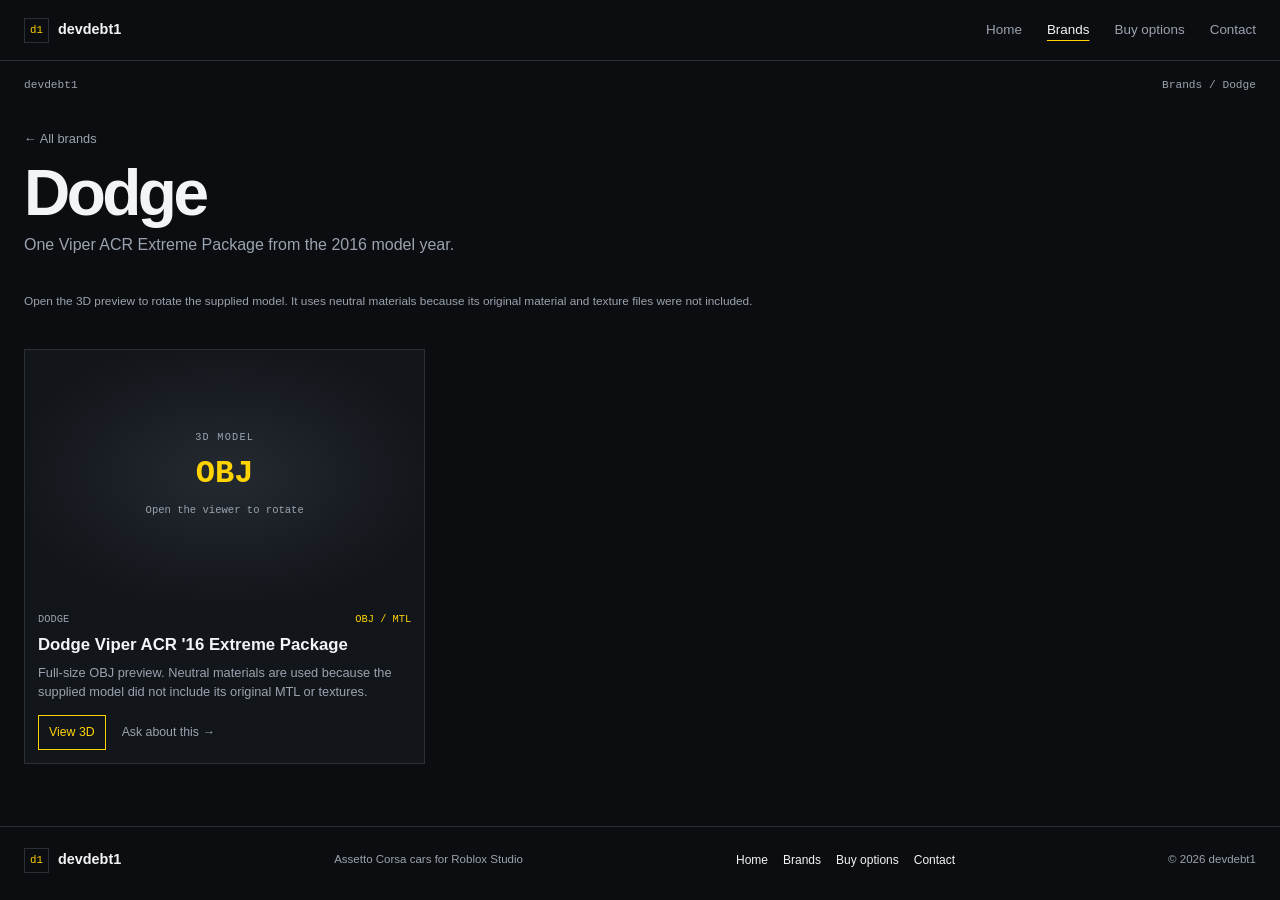
<file: brand-dodge.html>
<!doctype html>
<html lang="en">
<head>
  <meta charset="utf-8">
  <meta name="viewport" content="width=device-width, initial-scale=1">
  <meta name="theme-color" content="#0b0d10">
  <meta name="description" content="Dodge cars in devdebt1's Assetto Corsa to Roblox Studio garage.">
  <title>Dodge — devdebt1 garage</title>
  <link rel="stylesheet" href="archive.css">
  <script type="importmap">
    {
      "imports": {
        "three": "https://cdn.jsdelivr.net/npm/three@0.180.0/build/three.module.js",
        "three/addons/": "https://cdn.jsdelivr.net/npm/three@0.180.0/examples/jsm/"
      }
    }
  </script>
</head>
<body>
  <header class="site-header">
    <div class="wrap nav">
      <a class="logo" href="index.html" aria-label="devdebt1 home"><span class="logo-mark">d1</span><span>devdebt1</span></a>
      <button class="menu-toggle" type="button" aria-expanded="false" aria-controls="site-menu" aria-label="Open navigation"><span></span><span></span></button>
      <nav class="menu" id="site-menu" aria-label="Main navigation"><a href="index.html">Home</a><a href="brands.html" aria-current="page">Brands</a><a href="buy.html">Buy options</a><a href="contact.html">Contact</a></nav>
    </div>
  </header>
  <main class="wrap site-main">
    <div class="page-topline"><p>devdebt1</p><p><a href="brands.html">Brands</a> / Dodge</p></div>
    <section class="page-heading brand-heading">
      <a class="back-link" href="brands.html">← All brands</a>
      <h1>Dodge</h1>
      <p>One Viper ACR Extreme Package from the 2016 model year.</p>
    </section>
    <section class="gallery-section" aria-label="Dodge cars">
      <p class="edit-hint">Open the 3D preview to rotate the supplied model. It uses neutral materials because its original material and texture files were not included.</p>
      <div class="catalog-list" data-brand-page="dodge"></div>
    </section>
  </main>
  <footer class="site-footer"><div class="wrap footer-inner"><a class="logo" href="index.html"><span class="logo-mark">d1</span><span>devdebt1</span></a><p>Assetto Corsa cars for Roblox Studio</p><nav class="footer-nav" aria-label="Footer navigation"><a href="index.html">Home</a><a href="brands.html">Brands</a><a href="buy.html">Buy options</a><a href="contact.html">Contact</a></nav><span>© <span data-year></span> devdebt1</span></div></footer>
  <script src="site.js"></script>
</body>
</html>
</file>
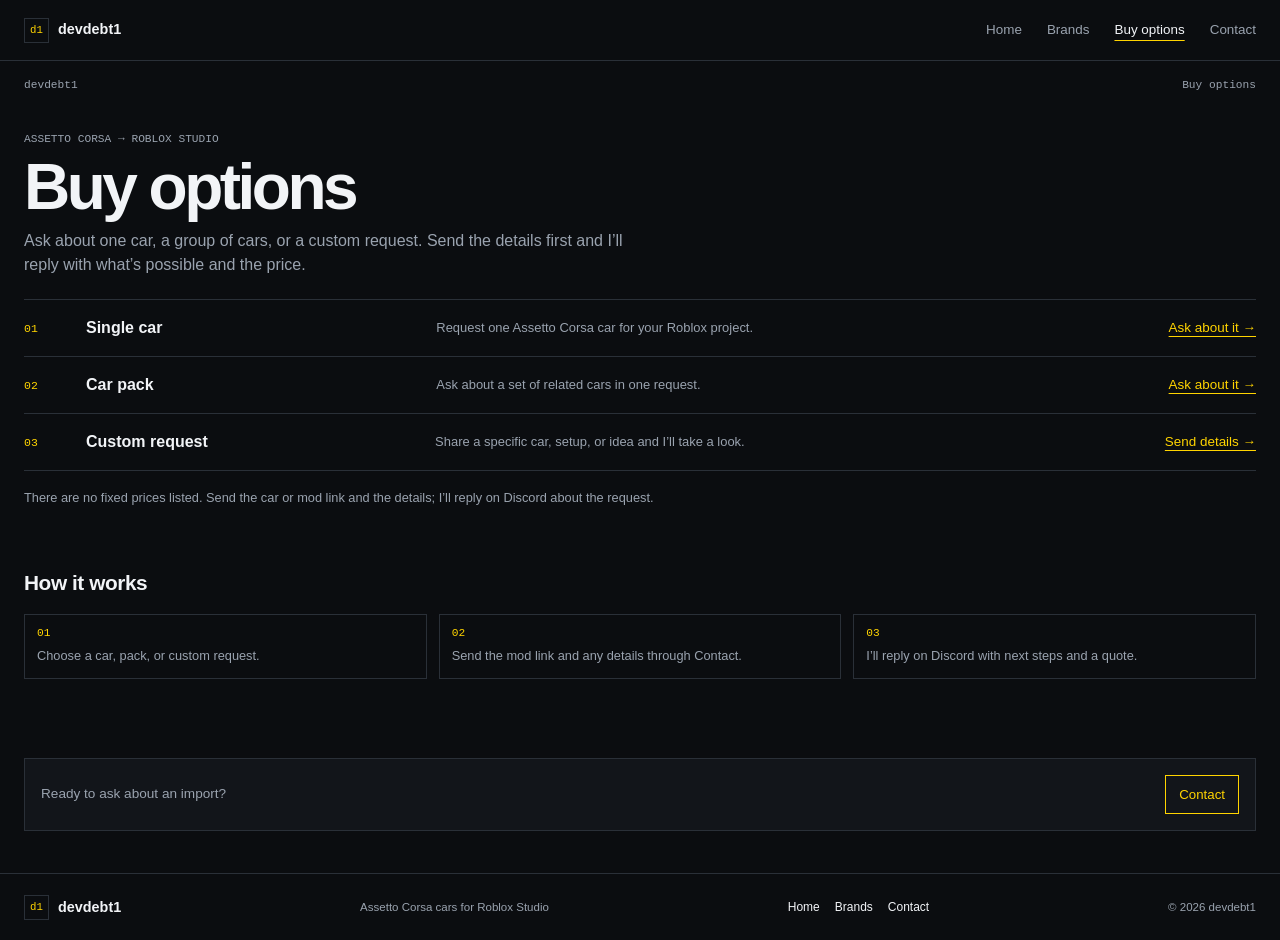
<file: buy.html>
<!doctype html>
<html lang="en">
<head>
  <meta charset="utf-8">
  <meta name="viewport" content="width=device-width, initial-scale=1">
  <meta name="theme-color" content="#0b0d10">
  <meta name="description" content="Ask devdebt1 about a single car import, car pack, or custom request for Roblox Studio.">
  <title>Buy options — devdebt1</title>
  <link rel="stylesheet" href="archive.css">
</head>
<body>
  <header class="site-header">
    <div class="wrap nav">
      <a class="logo" href="index.html" aria-label="devdebt1 home"><span class="logo-mark">d1</span><span>devdebt1</span></a>
      <button class="menu-toggle" type="button" aria-expanded="false" aria-controls="site-menu" aria-label="Open navigation"><span></span><span></span></button>
      <nav class="menu" id="site-menu" aria-label="Main navigation">
      <a href="index.html">Home</a><a href="brands.html">Brands</a><a href="buy.html" aria-current="page">Buy options</a><a href="contact.html">Contact</a>
      </nav>
    </div>
  </header>
  <main class="wrap site-main">
    <div class="page-topline"><p>devdebt1</p><p>Buy options</p></div>
    <section class="page-heading buy-intro">
      <p class="eyebrow">Assetto Corsa → Roblox Studio</p>
      <h1>Buy options</h1>
      <p>Ask about one car, a group of cars, or a custom request. Send the details first and I’ll reply with what’s possible and the price.</p>
    </section>
    <section class="request-options" aria-label="Import request options">
      <article class="request-option">
        <span>01</span><h2>Single car</h2>
        <p>Request one Assetto Corsa car for your Roblox project.</p>
        <a class="plain-link" href="contact.html">Ask about it →</a>
      </article>
      <article class="request-option">
        <span>02</span><h2>Car pack</h2>
        <p>Ask about a set of related cars in one request.</p>
        <a class="plain-link" href="contact.html">Ask about it →</a>
      </article>
      <article class="request-option">
        <span>03</span><h2>Custom request</h2>
        <p>Share a specific car, setup, or idea and I’ll take a look.</p>
        <a class="plain-link" href="contact.html">Send details →</a>
      </article>
    </section>
    <p class="buy-note">There are no fixed prices listed. Send the car or mod link and the details; I’ll reply on Discord about the request.</p>
    <section class="section-block" aria-labelledby="how-title">
      <div class="section-heading"><h2 id="how-title">How it works</h2></div>
      <ol class="how-list">
        <li>Choose a car, pack, or custom request.</li>
        <li>Send the mod link and any details through Contact.</li>
        <li>I’ll reply on Discord with next steps and a quote.</li>
      </ol>
    </section>
    <div class="contact-callout">
      <p>Ready to ask about an import?</p>
      <a class="button-link" href="contact.html">Contact</a>
    </div>
  </main>
  <footer class="site-footer"><div class="wrap footer-inner"><a class="logo" href="index.html"><span class="logo-mark">d1</span><span>devdebt1</span></a><p>Assetto Corsa cars for Roblox Studio</p><nav class="footer-nav" aria-label="Footer navigation"><a href="index.html">Home</a><a href="brands.html">Brands</a><a href="contact.html">Contact</a></nav><span>© <span data-year></span> devdebt1</span></div></footer>
  <script src="site.js"></script>
</body>
</html>
</file>
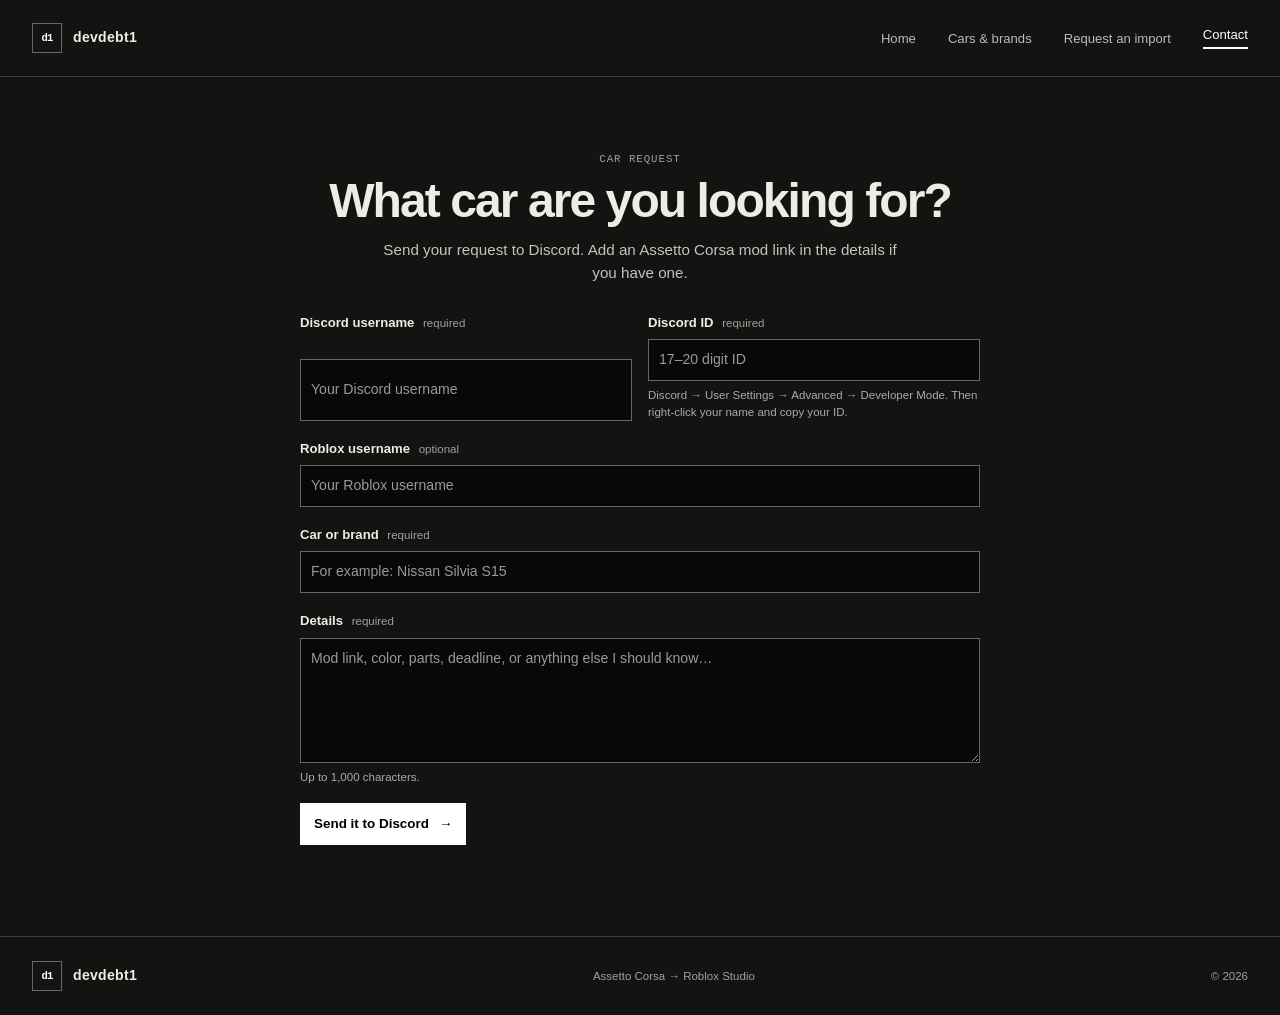
<file: contact.html>
<!doctype html>
<html lang="en">
<head>
  <meta charset="utf-8">
  <meta name="viewport" content="width=device-width, initial-scale=1">
  <meta name="theme-color" content="#111411">
  <meta name="description" content="Send devdebt1 a car import request on Discord.">
  <title>Contact — devdebt1</title>
  <link rel="stylesheet" href="portfolio.css">
  <link rel="stylesheet" href="contact.css">
</head>
<body class="contact-body">
  <header class="site-header">
    <div class="wrap nav">
      <a class="logo" href="index.html" aria-label="devdebt1 home"><span class="logo-mark">d1</span><span>devdebt1</span></a>
      <button class="menu-toggle" type="button" aria-expanded="false" aria-controls="site-menu" aria-label="Open navigation"><span></span><span></span></button>
      <nav class="menu" id="site-menu" aria-label="Main navigation">
        <a href="index.html">Home</a><a href="brands.html">Cars &amp; brands</a><a href="buy.html">Request an import</a><a href="contact.html" aria-current="page">Contact</a>
      </nav>
    </div>
  </header>
  <main class="wrap page-main contact-page">
    <div class="page-topline"><p>Contact</p></div>
    <section class="page-heading contact-heading">
      <p class="eyebrow">Car request</p>
      <h1>What car are you looking for?</h1>
      <p>Send your request to Discord. Add an Assetto Corsa mod link in the details if you have one.</p>
    </section>
    <section class="request-layout">
      <form class="request-form" id="request-form">
        <div class="form-row">
          <div class="field">
            <label for="discord-username">Discord username <span>required</span></label>
            <input id="discord-username" name="discord-username" type="text" autocomplete="off" minlength="2" maxlength="32" placeholder="Your Discord username" required>
          </div>
          <div class="field">
            <label for="discord-id">Discord ID <span>required</span></label>
            <input id="discord-id" name="discord-id" type="text" inputmode="numeric" pattern="[0-9]{17,20}" minlength="17" maxlength="20" placeholder="17–20 digit ID" aria-describedby="discord-id-help" required>
            <p class="form-help" id="discord-id-help">Discord → User Settings → Advanced → Developer Mode. Then right-click your name and copy your ID.</p>
          </div>
        </div>
        <div class="field">
          <label for="roblox-username">Roblox username <span>optional</span></label>
          <input id="roblox-username" name="roblox-username" type="text" maxlength="20" autocomplete="off" placeholder="Your Roblox username">
        </div>
        <div class="field">
          <label for="car-request">Car or brand <span>required</span></label>
          <input id="car-request" name="car-request" type="text" maxlength="120" placeholder="For example: Nissan Silvia S15" required>
        </div>
        <div class="field">
          <label for="details">Details <span>required</span></label>
          <textarea id="details" name="details" maxlength="1000" placeholder="Mod link, color, parts, deadline, or anything else I should know…" required></textarea>
          <p class="form-help">Up to 1,000 characters.</p>
        </div>
        <button class="button" type="submit">Send it to Discord <span aria-hidden="true">→</span></button>
        <p class="form-status" id="form-status" role="status" aria-live="polite"></p>
      </form>
    </section>
  </main>
  <footer class="site-footer"><div class="wrap footer-inner"><a class="logo" href="index.html"><span class="logo-mark">d1</span><span>devdebt1</span></a><p>Assetto Corsa → Roblox Studio</p><span>© <span data-year></span></span></div></footer>
  <script src="site.js"></script>
</body>
</html>
</file>
<file: archive.css>
:root {
  color-scheme: dark;
  --bg: #0b0d10;
  --surface: #12151a;
  --text: #f2f4f7;
  --muted: #9aa3af;
  --line: #2a3038;
  --accent: #ffd400;
  --mono: "Courier New", monospace;
  --sans: Arial, Helvetica, sans-serif;
}

* { box-sizing: border-box; }
html { scroll-behavior: smooth; }
body { margin: 0; background: var(--bg); color: var(--text); font: 16px/1.5 var(--sans); }
a { color: inherit; text-decoration: none; }
a:hover { color: var(--accent); }
img { display: block; max-width: 100%; }
h1, h2, h3, p { margin-top: 0; }
button { font: inherit; }
.wrap { width: min(1240px, calc(100% - 48px)); margin-inline: auto; }

.site-header { border-bottom: 1px solid var(--line); }
.nav { min-height: 60px; display: flex; align-items: center; justify-content: space-between; gap: 24px; }
.logo { display: inline-flex; align-items: center; gap: 9px; font-size: .9rem; font-weight: 700; }
.logo:hover { color: var(--text); }
.logo-mark { display: grid; width: 25px; height: 25px; place-items: center; border: 1px solid var(--line); color: var(--accent); font: .67rem var(--mono); }
.menu { display: flex; gap: 25px; }
.menu a { color: var(--muted); font-size: .84rem; }
.menu a:hover, .menu a[aria-current="page"] { color: var(--text); }
.menu a[aria-current="page"] { text-decoration: underline; text-decoration-color: var(--accent); text-underline-offset: 6px; }
.menu-toggle { display: none; }
.site-main { min-height: calc(100vh - 135px); }
.eyebrow, .page-topline { color: var(--muted); font: .7rem var(--mono); }
.eyebrow { margin-bottom: 10px; text-transform: uppercase; }
.page-topline { display: flex; justify-content: space-between; gap: 20px; padding-top: 18px; }
.page-topline p { margin: 0; }
.page-heading { padding-block: 42px 25px; }
.page-heading h1 { margin-bottom: 10px; font-size: clamp(2.4rem, 5vw, 4.2rem); font-weight: 700; line-height: 1; letter-spacing: -.055em; }
.page-heading > p:last-child { max-width: 620px; margin-bottom: 0; color: var(--muted); }
.section-heading { display: flex; align-items: baseline; justify-content: space-between; gap: 20px; margin-bottom: 14px; }
.section-heading h2 { margin: 0; font-size: 1.3rem; letter-spacing: -.02em; }
.section-heading a { color: var(--accent); font-size: .8rem; }
.section-block { padding-block: 24px 38px; }
.plain-link { color: var(--accent); font-size: .84rem; text-decoration: underline; text-underline-offset: 4px; }
.plain-link:hover { color: white; }
.button-link { display: inline-block; padding: 9px 13px; border: 1px solid var(--accent); color: var(--accent); font-size: .83rem; }
.button-link:hover { background: var(--accent); color: #000; }

.home-hero { display: grid; grid-template-columns: 1fr minmax(280px, .8fr); gap: 32px; align-items: center; padding-block: 52px 36px; border-bottom: 1px solid var(--line); }
.home-hero h1 { max-width: 700px; margin-bottom: 14px; font-size: clamp(2.8rem, 6vw, 5rem); line-height: .96; letter-spacing: -.06em; }
.home-hero .intro { max-width: 560px; margin-bottom: 21px; color: var(--muted); }
.hero-actions { display: flex; flex-wrap: wrap; gap: 10px; }
.home-photo { margin: 0; }
.home-photo img { width: 100%; aspect-ratio: 16 / 10; object-fit: cover; background: var(--surface); }
.home-photo figcaption { margin-top: 6px; color: var(--muted); font: .65rem var(--mono); }

.featured-grid { display: grid; grid-template-columns: repeat(3, minmax(0, 1fr)); gap: 14px; }
.featured-item { display: grid; grid-template-columns: 88px minmax(0, 1fr); align-items: center; gap: 12px; min-width: 0; padding: 9px; border: 1px solid var(--line); background: var(--surface); }
.featured-item img { width: 88px; height: 68px; object-fit: cover; background: var(--bg); }
.featured-model-placeholder { display: grid; width: 88px; height: 68px; place-items: center; border: 1px solid var(--line); background: radial-gradient(ellipse at center, #242a31 0%, #12151a 76%); color: var(--accent); font: .85rem var(--mono); }
.featured-item p { margin: 0 0 2px; color: var(--muted); font: .65rem var(--mono); }
.featured-item h3 { margin: 0 0 3px; font-size: .95rem; }
.featured-item a { color: var(--accent); font-size: .75rem; }

.catalog-list { display: grid; grid-template-columns: repeat(3, minmax(0, 1fr)); gap: 14px; }
.car-card { min-width: 0; overflow: hidden; border: 1px solid var(--line); background: var(--surface); }
.car-card-image { width: 100%; aspect-ratio: 16 / 10; object-fit: cover; background: var(--bg); }
.car-card-preview-placeholder { display: flex; min-height: 0; aspect-ratio: 16 / 10; flex-direction: column; align-items: center; justify-content: center; gap: 5px; background: radial-gradient(ellipse at center, #242a31 0%, #12151a 76%); color: var(--muted); font-family: var(--mono); }
.car-card-preview-placeholder span, .brand-card-preview-placeholder span { font-size: .64rem; letter-spacing: .12em; }
.car-card-preview-placeholder strong { color: var(--accent); font-size: 2rem; }
.car-card-preview-placeholder small { font-size: .66rem; }
.car-card-copy { padding: 13px; }
.car-card-meta { display: flex; justify-content: space-between; gap: 12px; margin-bottom: 7px; color: var(--muted); font: .65rem var(--mono); text-transform: uppercase; }
.car-card-meta span:last-child { color: var(--accent); }
.car-card h3 { margin: 0 0 6px; font-size: 1.05rem; }
.car-card-copy > p { min-height: 3em; margin: 0 0 14px; color: var(--muted); font-size: .8rem; }
.car-card-actions { display: flex; align-items: center; flex-wrap: wrap; gap: 10px 16px; }
.car-card-model { padding: 7px 10px; border: 1px solid var(--accent); background: transparent; color: var(--accent); font-size: .77rem; cursor: pointer; }
.car-card-model:hover, .car-card-model:focus-visible { background: var(--accent); color: #000; }
.car-card-model--photo { border-color: var(--line); color: var(--muted); cursor: default; }
.car-card-model--photo:hover { background: transparent; color: var(--muted); }
.car-card-contact { color: var(--muted); font-size: .77rem; }
.car-card-contact:hover { color: var(--accent); }

.brand-grid { display: grid; grid-template-columns: repeat(3, minmax(0, 1fr)); gap: 14px; }
.brand-card { min-width: 0; border: 1px solid var(--line); background: var(--surface); }
.brand-card img { width: 100%; aspect-ratio: 16 / 9; object-fit: cover; background: var(--bg); }
.brand-card-preview-placeholder { display: flex; aspect-ratio: 16 / 9; flex-direction: column; align-items: center; justify-content: center; gap: 7px; background: radial-gradient(ellipse at center, #242a31 0%, #12151a 76%); color: var(--muted); font-family: var(--mono); }
.brand-card-preview-placeholder strong { color: var(--accent); font-size: 1rem; font-weight: 400; }
.brand-card-copy { display: grid; grid-template-columns: 1fr auto; gap: 5px 12px; padding: 12px; }
.brand-card-copy h2 { margin: 0; font-size: 1.1rem; }
.brand-card-copy p { grid-column: 1; margin: 0; color: var(--muted); font-size: .77rem; }
.brand-count { grid-column: 2; grid-row: 1 / span 2; align-self: center; color: var(--muted); font: .68rem var(--mono); }
.brand-card-copy a { color: var(--accent); font-size: .77rem; text-decoration: underline; text-underline-offset: 3px; }
.edit-hint { margin: 14px 0 38px; color: var(--muted); font-size: .74rem; }

.brand-heading { padding-block: 35px 22px; }
.back-link { display: inline-block; margin-bottom: 13px; color: var(--muted); font-size: .8rem; }
.brand-heading h1 { margin-bottom: 8px; }
.brand-heading p:last-child { color: var(--muted); }
.gallery-section { padding-bottom: 46px; }
.gallery-empty { padding-block: 18px; border-block: 1px solid var(--line); color: var(--muted); }

.model-dialog { width: min(940px, calc(100% - 28px)); max-width: none; max-height: calc(100% - 28px); padding: 18px; border: 1px solid var(--line); background: var(--bg); color: var(--text); }
.model-dialog::backdrop { background: rgb(0 0 0 / .78); }
.model-dialog-header { display: flex; justify-content: space-between; align-items: flex-start; gap: 18px; margin-bottom: 12px; }
.model-dialog-header .eyebrow { margin-bottom: 4px; }
.model-dialog-header h2 { margin: 0; font-size: clamp(1.2rem, 3vw, 1.8rem); }
.model-dialog-close { flex: 0 0 auto; padding: 7px 10px; border: 1px solid var(--line); background: var(--surface); color: var(--text); cursor: pointer; }
.model-dialog-close:hover { border-color: var(--accent); color: var(--accent); }
.model-stage { width: 100%; height: clamp(280px, 58vh, 590px); overflow: hidden; background: radial-gradient(ellipse at center, #242a31 0%, #171b20 74%); }
.model-stage canvas { display: block; width: 100%; height: 100%; }
.model-status { margin: 10px 0; color: var(--muted); font-size: .82rem; }
.model-dialog-help { margin: 10px 0 0; color: var(--muted); font-size: .72rem; }
.model-dialog-close:focus-visible, .car-card-model:focus-visible { outline: 2px solid var(--accent); outline-offset: 3px; }

.buy-intro { max-width: 760px; padding-bottom: 22px; }
.request-options { border-top: 1px solid var(--line); }
.request-option { display: grid; grid-template-columns: 46px minmax(150px, .7fr) minmax(0, 1.5fr) auto; align-items: center; gap: 16px; padding: 16px 0; border-bottom: 1px solid var(--line); }
.request-option > span { color: var(--accent); font: .72rem var(--mono); }
.request-option h2 { margin: 0; font-size: 1rem; }
.request-option p { margin: 0; color: var(--muted); font-size: .81rem; }
.buy-note { max-width: 760px; margin: 17px 0 36px; color: var(--muted); font-size: .8rem; }
.how-list { display: grid; grid-template-columns: repeat(3, 1fr); gap: 12px; padding: 0; list-style: none; counter-reset: steps; }
.how-list li { padding: 12px; border: 1px solid var(--line); color: var(--muted); font-size: .8rem; counter-increment: steps; }
.how-list li::before { display: block; margin-bottom: 7px; color: var(--accent); font: .7rem var(--mono); content: "0" counter(steps); }

.contact-callout { display: flex; justify-content: space-between; align-items: center; gap: 18px; margin-block: 25px 42px; padding: 16px; border: 1px solid var(--line); background: var(--surface); }
.contact-callout p { margin: 0; color: var(--muted); font-size: .85rem; }
.site-footer { border-top: 1px solid var(--line); }
.footer-inner { min-height: 66px; display: flex; justify-content: space-between; align-items: center; gap: 18px; }
.footer-inner p, .footer-inner > span { margin: 0; color: var(--muted); font-size: .72rem; }
.footer-nav { display: flex; gap: 15px; font-size: .75rem; }
.footer-nav a:hover { color: var(--accent); }

a:focus-visible, button:focus-visible { outline: 2px solid var(--accent); outline-offset: 3px; }
@media (prefers-reduced-motion: reduce) { html { scroll-behavior: auto; } }

@media (max-width: 800px) {
  .home-hero { grid-template-columns: 1fr 1fr; gap: 20px; }
  .featured-grid, .brand-grid { grid-template-columns: repeat(2, minmax(0, 1fr)); }
  .catalog-list { grid-template-columns: repeat(2, minmax(0, 1fr)); }
}

@media (max-width: 600px) {
  .wrap { width: calc(100% - 32px); }
  .nav { min-height: 56px; }
  .menu-toggle { display: grid; width: 38px; height: 36px; align-content: center; justify-items: center; gap: 5px; border: 1px solid var(--line); background: transparent; }
  .menu-toggle span { width: 16px; height: 1px; background: var(--text); }
  .menu-toggle[aria-expanded="true"] span:first-child { transform: translateY(3px) rotate(45deg); }
  .menu-toggle[aria-expanded="true"] span:last-child { transform: translateY(-3px) rotate(-45deg); }
  .menu { position: absolute; z-index: 3; top: 56px; right: 0; left: 0; display: none; padding: 8px 16px 12px; border-bottom: 1px solid var(--line); background: var(--bg); }
  .menu.is-open { display: grid; gap: 0; }
  .menu a { padding: 10px 0; border-bottom: 1px solid var(--line); }
  .menu a[aria-current="page"] { text-decoration: none; }
  .site-header { position: relative; }
  .page-topline { font-size: .62rem; }
  .page-heading { padding-block: 32px 18px; }
  .page-heading h1 { font-size: clamp(2.2rem, 11vw, 3.2rem); }
  .home-hero { grid-template-columns: 1fr; padding-block: 35px 24px; }
  .home-hero h1 { font-size: clamp(2.6rem, 12vw, 4rem); }
  .home-photo img { aspect-ratio: 16 / 9; }
  .section-block { padding-block: 19px 26px; }
  .featured-grid, .brand-grid { grid-template-columns: 1fr; }
  .catalog-list { grid-template-columns: 1fr; }
  .featured-item { grid-template-columns: 82px minmax(0, 1fr); }
  .featured-item img { width: 82px; height: 62px; }
  .featured-model-placeholder { width: 82px; height: 62px; }
  .car-card-copy > p { min-height: 0; }
  .model-dialog { padding: 13px; }
  .model-stage { height: min(58vh, 440px); min-height: 240px; }
  .request-option { grid-template-columns: 32px minmax(0, 1fr) auto; gap: 7px 10px; }
  .request-option h2 { grid-column: 2; }
  .request-option p { grid-column: 2 / 4; }
  .request-option .plain-link { grid-column: 3; grid-row: 1 / span 2; }
  .how-list { grid-template-columns: 1fr; gap: 8px; }
  .contact-callout { align-items: flex-start; flex-direction: column; }
  .footer-inner { flex-wrap: wrap; padding-block: 13px; }
  .footer-nav { order: 3; width: 100%; }
}
</file>
<file: portfolio.css>
:root {
  color-scheme: dark;
  --night: #111411;
  --panel: #1b201c;
  --paper: #eeece4;
  --muted: #9da39b;
  --line: #394039;
  --acid: #d7f36a;
  --signal: #f06c49;
  --mono: "Courier New", monospace;
  --sans: Arial, Helvetica, sans-serif;
  --serif: Georgia, "Times New Roman", serif;
}

* { box-sizing: border-box; }
html { scroll-behavior: smooth; }
body { margin: 0; background: var(--night); color: var(--paper); font: 16px/1.55 var(--sans); -webkit-font-smoothing: antialiased; }
button, input, textarea { font: inherit; }
a { color: inherit; text-decoration: none; }
a:hover { color: var(--acid); }
img { display: block; max-width: 100%; }
figure, h1, h2, h3, p { margin-top: 0; }
.wrap { width: min(1280px, calc(100% - 64px)); margin-inline: auto; }

.site-header { position: relative; z-index: 4; border-bottom: 1px solid var(--line); }
.nav { min-height: 76px; display: flex; align-items: center; justify-content: space-between; gap: 30px; }
.logo { display: inline-flex; align-items: center; gap: 11px; font-size: .88rem; font-weight: 700; letter-spacing: .02em; }
.logo:hover { color: var(--paper); }
.logo-mark { width: 30px; height: 30px; display: grid; place-items: center; background: var(--acid); color: var(--night); font: 700 .66rem var(--mono); letter-spacing: -.08em; }
.menu { display: flex; align-items: center; gap: 32px; }
.menu a { color: var(--muted); font: .7rem var(--mono); letter-spacing: .04em; text-transform: uppercase; }
.menu a:hover, .menu a[aria-current="page"] { color: var(--paper); }
.menu a[aria-current="page"]::after { display: block; height: 2px; margin-top: 5px; background: var(--acid); content: ""; }
.menu-toggle { display: none; }
.eyebrow, .kicker { color: var(--acid); font: .67rem var(--mono); letter-spacing: .09em; text-transform: uppercase; }
.eyebrow span { color: var(--muted); }
.arrow-link { display: inline-flex; align-items: center; gap: 14px; padding-bottom: 5px; border-bottom: 1px solid var(--acid); color: var(--paper); font-size: .84rem; }
.arrow-link span { color: var(--acid); transition: transform .18s ease; }
.arrow-link:hover span { transform: translate(3px, -3px); }
.arrow-link:hover { color: var(--acid); }

.hero { padding-top: 18px; }
.hero-overline { display: flex; justify-content: space-between; gap: 20px; padding-block: 10px; border-bottom: 1px solid var(--line); }
.hero-overline p { margin: 0; color: var(--muted); font: .64rem var(--mono); letter-spacing: .04em; text-transform: uppercase; }
.hero-grid { display: grid; grid-template-columns: .92fr 1.08fr; align-items: end; gap: 6%; padding-block: 43px 32px; }
.hero-copy { position: relative; z-index: 1; padding-bottom: 22px; }
.hero-copy .eyebrow { margin-bottom: 22px; }
.hero-copy h1 { max-width: 650px; margin-bottom: 22px; font-size: clamp(3.5rem, 7.3vw, 7rem); font-weight: 800; line-height: .84; letter-spacing: -.09em; }
.hero-copy h1 em { color: var(--acid); font-family: var(--serif); font-size: .86em; font-weight: 400; letter-spacing: -.075em; }
.hero-copy > p:not(.eyebrow) { max-width: 395px; margin-bottom: 25px; color: #c1c5bd; font-size: .97rem; }
.hero-photo { position: relative; margin: 0; }
.hero-photo img { width: 100%; height: clamp(370px, 42vw, 570px); object-fit: cover; filter: saturate(.72) contrast(1.05); }
.image-mark { position: absolute; top: 14px; left: 14px; padding: 6px 8px; background: var(--acid); color: var(--night); font: .58rem var(--mono); letter-spacing: .07em; text-transform: uppercase; }
.hero-photo figcaption { display: flex; justify-content: space-between; gap: 15px; padding-top: 9px; color: var(--muted); font: .62rem var(--mono); text-transform: uppercase; }
.hero-photo figcaption span:first-child { color: var(--acid); }
.hero-register { display: grid; grid-template-columns: repeat(3, 1fr); border-block: 1px solid var(--line); }
.register-item { padding: 14px 18px 13px 0; }
.register-item + .register-item { padding-left: 18px; border-left: 1px solid var(--line); }
.register-item span { display: block; margin-bottom: 3px; color: var(--muted); font: .61rem var(--mono); letter-spacing: .08em; text-transform: uppercase; }
.register-item strong { font-size: .83rem; font-weight: 500; }

.section-wrap { padding-block: 84px 92px; }
.section-head { display: flex; align-items: end; justify-content: space-between; gap: 24px; margin-bottom: 32px; }
.section-head .eyebrow { margin-bottom: 8px; }
.section-head h2 { margin: 0; font-size: clamp(2rem, 4vw, 3.5rem); font-weight: 600; line-height: .95; letter-spacing: -.065em; }
.section-head .arrow-link { margin-bottom: 4px; }
.car-grid { display: grid; grid-template-columns: repeat(12, minmax(0, 1fr)); gap: 42px 24px; }
.car-card { min-width: 0; }
.car-card:nth-child(odd) { grid-column: span 7; }
.car-card:nth-child(even) { grid-column: span 5; margin-top: 70px; }
.car-image { position: relative; overflow: hidden; background: var(--panel); }
.car-image img { width: 100%; height: clamp(230px, 30vw, 385px); object-fit: cover; filter: saturate(.7); transition: filter .35s ease, transform .55s cubic-bezier(.2,.7,.2,1); }
.car-card:nth-child(even) .car-image img { height: clamp(210px, 25vw, 320px); }
.car-card:hover .car-image img { filter: saturate(1); transform: scale(1.025); }
.car-number { position: absolute; right: 12px; bottom: 10px; color: white; font: .66rem var(--mono); text-shadow: 0 1px 5px #000; }
.car-info { display: grid; grid-template-columns: minmax(0, 1fr) auto; gap: 5px 16px; padding-top: 12px; }
.car-meta { grid-column: 1 / -1; display: flex; justify-content: space-between; gap: 12px; margin: 0; color: var(--acid); font: .61rem var(--mono); letter-spacing: .05em; text-transform: uppercase; }
.car-meta span:last-child { color: var(--muted); }
.car-info h3 { margin: 0; font-size: clamp(1.3rem, 2.2vw, 2rem); font-weight: 600; line-height: 1.05; letter-spacing: -.05em; }
.car-info > p:last-child { grid-column: 1; max-width: 430px; margin: 3px 0 0; color: var(--muted); font-size: .81rem; }
.car-info::after { grid-column: 2; grid-row: 2 / span 2; align-self: center; color: var(--acid); font: 1.2rem var(--mono); content: "↗"; }

.home-note { display: grid; grid-template-columns: 1fr 1fr auto; align-items: center; gap: 24px; padding-block: 28px; border-block: 1px solid var(--line); }
.home-note .eyebrow { margin: 0; }
.home-note p:not(.eyebrow) { max-width: 460px; margin: 0; color: #c1c5bd; font: 1.14rem/1.35 var(--serif); }
.home-note .arrow-link { justify-self: end; }

.page-main { min-height: calc(100vh - 151px); }
.page-topline { display: flex; justify-content: space-between; gap: 20px; padding-top: 18px; }
.page-topline p { margin: 0; color: var(--muted); font: .64rem var(--mono); letter-spacing: .06em; text-transform: uppercase; }
.page-heading { max-width: 900px; padding-block: 64px 36px; }
.page-heading .eyebrow { margin-bottom: 14px; }
.page-heading h1 { margin: 0 0 17px; font-size: clamp(3.6rem, 9vw, 8rem); font-weight: 700; line-height: .83; letter-spacing: -.09em; }
.page-heading > p:last-child { max-width: 560px; margin: 0; color: #c1c5bd; font-size: 1rem; }
.page-heading .back-link { display: inline-block; margin-bottom: 28px; color: var(--muted); font: .68rem var(--mono); text-transform: uppercase; }
.page-heading .back-link:hover { color: var(--acid); }

.brand-list { border-top: 1px solid var(--line); }
.brand-row { display: grid; grid-template-columns: 52px minmax(170px, .75fr) minmax(0, 1.4fr) 40px; align-items: center; gap: 20px; min-height: 176px; border-bottom: 1px solid var(--line); transition: background .2s ease, padding .2s ease; }
.brand-row:hover { padding-inline: 12px; background: var(--panel); color: var(--paper); }
.brand-index { align-self: start; padding-top: 24px; color: var(--acid); font: .67rem var(--mono); }
.brand-thumb { grid-column: 2; grid-row: 1; width: 100%; height: 130px; overflow: hidden; background: var(--panel); }
.brand-thumb img { width: 100%; height: 100%; object-fit: cover; filter: saturate(.7); transition: filter .25s ease, transform .4s ease; }
.brand-row:hover .brand-thumb img { filter: saturate(1); transform: scale(1.035); }
.brand-row-copy { grid-column: 3; }
.brand-count { margin: 0 0 3px; color: var(--muted); font: .61rem var(--mono); letter-spacing: .06em; text-transform: uppercase; }
.brand-name { margin: 0 0 5px; font-size: clamp(1.9rem, 4vw, 3.5rem); font-weight: 600; line-height: .95; letter-spacing: -.075em; }
.brand-description { margin: 0; color: var(--muted); font-size: .8rem; }
.brand-link-arrow { justify-self: end; color: var(--acid); font: 1.3rem var(--mono); transition: transform .18s ease; }
.brand-row:hover .brand-link-arrow { transform: translate(3px, -3px); }
.edit-hint { display: flex; justify-content: space-between; gap: 20px; margin: 16px 0 70px; color: var(--muted); font-size: .74rem; }
.edit-hint code { color: var(--acid); font: .9em var(--mono); }
.edit-hint .hint-label { color: var(--acid); font: .62rem var(--mono); text-transform: uppercase; }

.brand-heading { display: grid; grid-template-columns: 1fr auto; align-items: end; gap: 20px; max-width: none; padding-block: 37px 38px; }
.brand-heading > div:first-child { max-width: 780px; }
.brand-heading h1 { font-size: clamp(4rem, 11vw, 9rem); }
.brand-heading > p:last-child { max-width: 420px; }
.page-heading.brand-heading > .brand-total { margin: 0 0 5px; color: var(--acid); font: .72rem var(--mono); text-align: right; text-transform: uppercase; }
.gallery-section { padding-block: 24px 90px; border-top: 1px solid var(--line); }
.gallery-intro { display: flex; align-items: center; justify-content: space-between; gap: 20px; margin-bottom: 25px; color: var(--muted); font: .64rem var(--mono); text-transform: uppercase; }
.gallery-intro p { margin: 0; }
.gallery-intro span { color: var(--signal); }
.gallery-section .car-card:nth-child(3n) { grid-column: 3 / span 8; }
.gallery-section .car-card:nth-child(3n) .car-image img { height: clamp(260px, 36vw, 460px); }
.gallery-empty { padding-block: 30px; border-block: 1px solid var(--line); color: var(--muted); }

.buy-intro { display: grid; grid-template-columns: 1.1fr .9fr; gap: 8%; align-items: end; padding-bottom: 43px; }
.buy-intro .page-heading { padding-block: 64px 0; }
.buy-intro .page-heading h1 { max-width: 800px; }
.buy-aside { padding: 20px 0 4px 20px; border-left: 1px solid var(--acid); }
.buy-aside .eyebrow { margin-bottom: 10px; }
.buy-aside p:last-child { margin: 0; color: #c1c5bd; font: 1.13rem/1.4 var(--serif); }
.request-types { display: grid; grid-template-columns: repeat(3, minmax(0, 1fr)); border-block: 1px solid var(--line); }
.request-type { min-height: 245px; padding: 17px 23px 24px 0; }
.request-type + .request-type { padding-left: 23px; border-left: 1px solid var(--line); }
.request-type > span { display: block; margin-bottom: 76px; color: var(--acid); font: .68rem var(--mono); }
.request-type h2 { margin-bottom: 9px; font-size: clamp(1.45rem, 2.4vw, 2.1rem); font-weight: 600; line-height: 1; letter-spacing: -.055em; }
.request-type p { max-width: 310px; margin: 0; color: var(--muted); font-size: .84rem; }
.buy-end { display: flex; align-items: center; justify-content: space-between; gap: 24px; padding-block: 24px 76px; }
.buy-end p { margin: 0; color: var(--muted); font-size: .83rem; }
.buy-end .arrow-link { background: var(--acid); color: var(--night); padding: 12px 15px; border: 0; font-weight: 700; }
.buy-end .arrow-link span { color: var(--night); }
.buy-end .arrow-link:hover { background: var(--paper); }
.buy-end .arrow-link:hover span { color: var(--night); }

.site-footer { margin-top: 0; border-top: 1px solid var(--line); }
.footer-inner { min-height: 78px; display: flex; align-items: center; justify-content: space-between; gap: 20px; }
.footer-inner p, .footer-inner > span { margin: 0; color: var(--muted); font: .62rem var(--mono); text-transform: uppercase; }

@media (max-width: 820px) {
  .wrap { width: min(680px, calc(100% - 40px)); }
  .hero-grid { grid-template-columns: .9fr 1.1fr; gap: 4%; }
  .hero-copy h1 { font-size: clamp(3.3rem, 8vw, 5.7rem); }
  .hero-photo img { height: 440px; }
  .brand-row { grid-template-columns: 34px minmax(145px, .8fr) minmax(0, 1.2fr) 28px; gap: 13px; }
  .brand-thumb { height: 110px; }
  .brand-heading { padding-top: 30px; }
  .buy-intro { grid-template-columns: 1fr; gap: 24px; }
  .buy-intro .page-heading { padding-top: 50px; }
  .buy-aside { max-width: 480px; }
}

@media (max-width: 640px) {
  .wrap { width: calc(100% - 32px); }
  .nav { min-height: 64px; }
  .menu-toggle { width: 40px; height: 38px; display: grid; align-content: center; justify-items: center; gap: 5px; border: 1px solid var(--line); background: transparent; cursor: pointer; }
  .menu-toggle span { width: 17px; height: 1px; background: var(--paper); transition: transform .18s ease; }
  .menu-toggle[aria-expanded="true"] span:first-child { transform: translateY(3px) rotate(45deg); }
  .menu-toggle[aria-expanded="true"] span:last-child { transform: translateY(-3px) rotate(-45deg); }
  .menu { position: absolute; top: 64px; right: 0; left: 0; display: none; padding: 8px 16px 13px; border-bottom: 1px solid var(--line); background: var(--night); }
  .menu.is-open { display: grid; gap: 0; }
  .menu a { padding: 12px 0; border-bottom: 1px solid var(--line); }
  .menu a[aria-current="page"]::after { display: none; }
  .hero { padding-top: 12px; }
  .hero-overline p { font-size: .56rem; }
  .hero-grid { grid-template-columns: 1fr; gap: 23px; padding-block: 36px 22px; }
  .hero-copy { padding-bottom: 0; }
  .hero-copy .eyebrow { margin-bottom: 16px; }
  .hero-copy h1 { max-width: 460px; margin-bottom: 16px; font-size: clamp(3.6rem, 15vw, 5.7rem); }
  .hero-copy > p:not(.eyebrow) { max-width: 370px; font-size: .9rem; }
  .hero-photo img { height: 290px; }
  .hero-photo figcaption { font-size: .56rem; }
  .hero-register { grid-template-columns: 1fr 1fr; }
  .register-item { padding-block: 12px; }
  .register-item + .register-item { padding-left: 12px; }
  .register-item:nth-child(3) { grid-column: 1 / -1; padding-left: 0; border-top: 1px solid var(--line); border-left: 0; }
  .section-wrap { padding-block: 58px 62px; }
  .section-head { align-items: start; flex-direction: column; gap: 16px; margin-bottom: 24px; }
  .section-head h2 { font-size: 2.6rem; }
  .car-grid { grid-template-columns: 1fr; gap: 32px; }
  .car-card:nth-child(n) { grid-column: 1; margin-top: 0; }
  .car-image img, .car-card:nth-child(even) .car-image img, .gallery-section .car-card:nth-child(3n) .car-image img { height: 240px; }
  .car-info h3 { font-size: 1.55rem; }
  .car-meta { font-size: .55rem; }
  .home-note { grid-template-columns: 1fr; gap: 12px; padding-block: 22px; }
  .home-note p:not(.eyebrow) { font-size: 1rem; }
  .home-note .arrow-link { justify-self: start; }
  .page-topline p { font-size: .55rem; }
  .page-heading { padding-block: 50px 28px; }
  .page-heading h1 { font-size: clamp(3.5rem, 15vw, 5.6rem); }
  .page-heading > p:last-child { font-size: .9rem; }
  .brand-row { grid-template-columns: 25px 1fr 25px; gap: 10px; min-height: 0; padding-block: 15px; }
  .brand-index { padding-top: 7px; }
  .brand-thumb { grid-column: 2; grid-row: 1; height: 145px; margin-bottom: 9px; }
  .brand-row-copy { grid-column: 2; grid-row: 2; }
  .brand-link-arrow { grid-column: 3; grid-row: 1 / span 2; }
  .brand-name { font-size: 2.15rem; }
  .brand-description { font-size: .75rem; }
  .brand-count { font-size: .56rem; }
  .edit-hint { flex-direction: column; gap: 6px; margin-bottom: 48px; }
  .brand-heading { grid-template-columns: 1fr; gap: 16px; padding-block: 27px 24px; }
  .brand-heading h1 { font-size: clamp(4rem, 17vw, 6.5rem); }
  .brand-heading .brand-total { justify-self: start; margin: 0; text-align: left; }
  .gallery-section { padding-block: 19px 55px; }
  .gallery-intro { align-items: start; flex-direction: column; gap: 4px; font-size: .58rem; }
  .buy-intro { gap: 20px; padding-bottom: 28px; }
  .buy-intro .page-heading { padding-top: 48px; }
  .buy-aside p:last-child { font-size: 1rem; }
  .request-types { grid-template-columns: 1fr; }
  .request-type { min-height: 0; padding: 16px 0 19px; }
  .request-type + .request-type { padding-left: 0; border-top: 1px solid var(--line); border-left: 0; }
  .request-type > span { margin-bottom: 26px; }
  .request-type h2 { font-size: 1.75rem; }
  .buy-end { align-items: flex-start; flex-direction: column; padding-block: 20px 54px; }
  .footer-inner { min-height: 92px; flex-wrap: wrap; padding-block: 15px; }
  .footer-inner p { order: 3; width: 100%; }
}

@media (prefers-reduced-motion: reduce) {
  *, *::before, *::after { scroll-behavior: auto !important; transition-duration: .01ms !important; }
}
</file>
<file: contact.css>
.contact-body .logo-mark { border: 1px solid #666; background: transparent; color: white; }
.contact-body .menu a { color: #bbb; font-family: var(--sans); font-size: .82rem; letter-spacing: 0; text-transform: none; }
.contact-body .menu a:hover, .contact-body .menu a[aria-current="page"] { color: white; }
.contact-body .menu a[aria-current="page"]::after { background: white; }
.contact-body .menu-toggle { border-color: #666; }
.contact-body .menu-toggle span { background: white; }
.contact-body .footer-inner p, .contact-body .footer-inner > span { font-family: var(--sans); font-size: .72rem; text-transform: none; }

.contact-page { width: min(680px, calc(100% - 40px)); }
.contact-page .page-topline { justify-content: center; padding-top: 28px; }
.contact-page .page-topline p:first-child { display: none; }
.contact-page .page-topline p:last-child { color: var(--muted); }
.contact-heading { max-width: 680px; padding-block: 48px 28px; text-align: center; }
.contact-heading .eyebrow { margin-bottom: 10px; color: var(--muted); }
.contact-heading h1 { margin-bottom: 10px; font: 600 clamp(2rem, 5vw, 3rem)/1.1 var(--sans); letter-spacing: -.04em; }
.contact-heading > p:last-child { max-width: 540px; margin-inline: auto; color: #c1c5bd; font-size: .95rem; }

.contact-page .request-layout { display: block; padding-block: 0 64px; }
.contact-page .request-aside { display: none; }
.contact-page .request-form { display: grid; gap: 18px; padding: 0; border: 0; background: transparent; }
.contact-page .form-row { display: grid; grid-template-columns: 1fr 1fr; gap: 16px; }
.contact-page .field { display: grid; gap: 6px; min-width: 0; }
.contact-page .field label { color: var(--paper); font-size: .82rem; font-weight: 600; }
.contact-page .field label span { margin-left: 5px; color: var(--muted); font-size: .72rem; font-weight: 400; }
.contact-page .field input, .contact-page .field textarea { width: 100%; min-height: 42px; padding: 9px 10px; border: 1px solid #666; border-radius: 0; outline: none; background: #080808; color: white; font-size: .88rem; }
.contact-page .field textarea { min-height: 125px; resize: vertical; }
.contact-page .field input::placeholder, .contact-page .field textarea::placeholder { color: #999; }
.contact-page .field input:focus, .contact-page .field textarea:focus { border-color: white; }
.contact-page .field input:invalid:not(:placeholder-shown) { border-color: #e58b7a; }
.contact-page .form-help { margin: 0; color: #aaa; font-size: .72rem; line-height: 1.45; }
.contact-page .button { display: inline-flex; min-height: 42px; width: fit-content; align-items: center; gap: 10px; padding: 0 13px; border: 1px solid white; border-radius: 0; background: white; color: black; font-size: .84rem; font-weight: 600; cursor: pointer; }
.contact-page .button:hover { background: #ddd; border-color: #ddd; }
.contact-page .button:disabled { cursor: wait; opacity: .65; }
.contact-page .form-status { min-height: 1.35em; margin: -9px 0 0; color: #bbb; font-size: .82rem; }
.contact-page .form-status[data-state="success"] { color: white; }
.contact-page .form-status[data-state="error"] { color: #ff9276; }
.contact-page :focus-visible { outline: 2px solid white; outline-offset: 3px; }

@media (max-width: 640px) {
  .contact-page { width: calc(100% - 32px); }
  .contact-page .page-topline { padding-top: 20px; }
  .contact-heading { padding-block: 38px 23px; }
  .contact-heading h1 { font-size: clamp(1.9rem, 9vw, 2.5rem); }
  .contact-heading > p:last-child { font-size: .88rem; }
  .contact-page .request-layout { padding-bottom: 48px; }
  .contact-page .request-form { gap: 16px; }
  .contact-page .form-row { grid-template-columns: 1fr; gap: 16px; }
}
</file>
